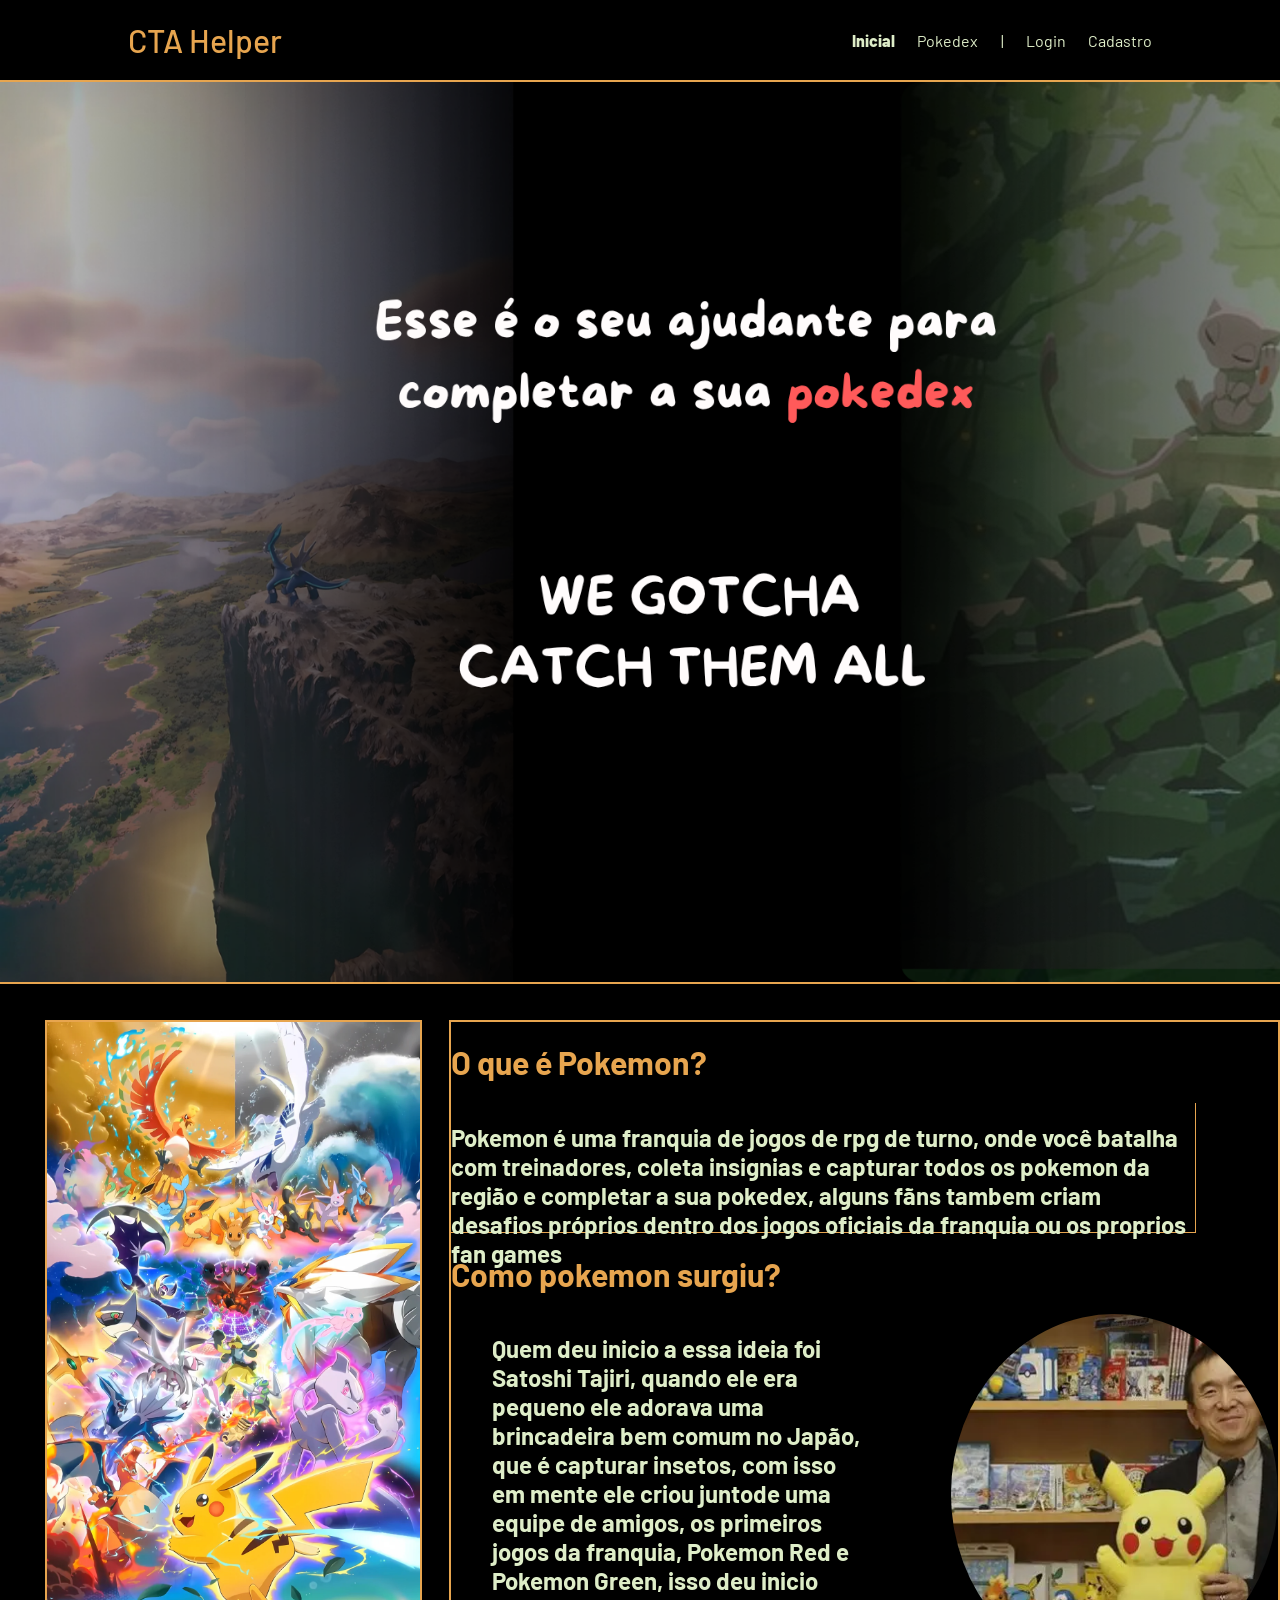
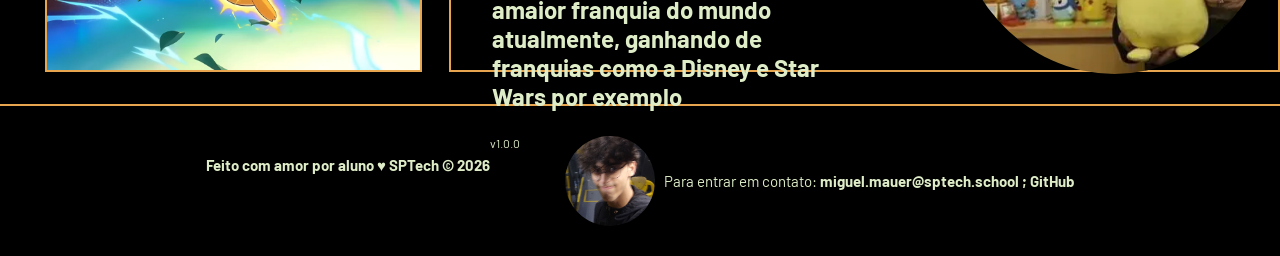
<file: web-data-viz-main/public/index.html>
<!DOCTYPE html>
<html lang="en">

<head>
    <meta charset="UTF-8">
    <meta http-equiv="X-UA-Compatible" content="IE=edge">
    <meta name="viewport" content="width=device-width, initial-scale=1.0">

    <title>CTA Helper | Página Inicial</title>

    <script src="./js/sessao.js"></script>

    <link rel="stylesheet" href="./css/estilo.css">
    <link rel="icon" href="./assets/icon/favicon2.ico">
    <link rel="preconnect" href="https://fonts.gstatic.com">
</head>

<body>
    <div class="header">
      <div class="container">
        <h1 class="titulo">CTA Helper</h1>
        <ul class="navbar">
          <li class="agora">
            <a href="#">Inicial</a>
          </li>
          <li>
            <a href="simulador.html">Pokedex</a>
          </li>
          <li>|</li>
          <li>
            <a href="login.html">Login</a>
          </li>
          <li>
            <a href="cadastro.html">Cadastro</a>
          </li>
        </ul>
      </div>
    </div>
  
    <div class="banner"></div>
  
    <div class="pok-info">
      <div class="pok-info-img">
        <img src="./assets/imgs/index2.png" alt="">
      </div>
      <div class="pok-info-content">
        <h1>O que é Pokemon?</h1>
        <div class="pok-info-content-1">
          <h2>Pokemon é uma franquia de jogos de rpg de turno, onde você batalha com treinadores, coleta insignias e capturar todos os pokemon da região e completar a sua pokedex, alguns fãns tambem criam desafios próprios dentro dos jogos oficiais da franquia ou os proprios fan games</h2>
        </div>
        <h1>Como pokemon surgiu?</h1>
        <div class="howtosurged-pokemon">
        <div class="pok-info-content-2">
        <h2>Quem deu inicio a essa ideia foi Satoshi Tajiri, quando ele era pequeno ele adorava uma brincadeira bem comum no Japão, que é capturar insetos, com isso em mente ele criou juntode uma equipe de amigos, os primeiros jogos da franquia, Pokemon Red e Pokemon Green, isso deu inicio amaior franquia do mundo atualmente, ganhando de franquias como a Disney e Star Wars por exemplo</h2>
        </div>
        <div class="satoshi-tajiri"></div>
        </div>
      </div>
    </div>
  
    <div class="footer">
      <div class="container">
        <h4>Feito com amor por aluno &hearts; SPTech &copy; 2026</h4>
        <span class="version">v1.0.0</span>
        <div class="dev-img"></div>
        <span class="span-dev"> Para entrar em contato: <b>miguel.mauer@sptech.school ; <a href="https://github.com/Miguel-SpTech" class="a-dev">GitHub</a></b></span>
      </div>
    </div>
  </body>

</html>
</file>
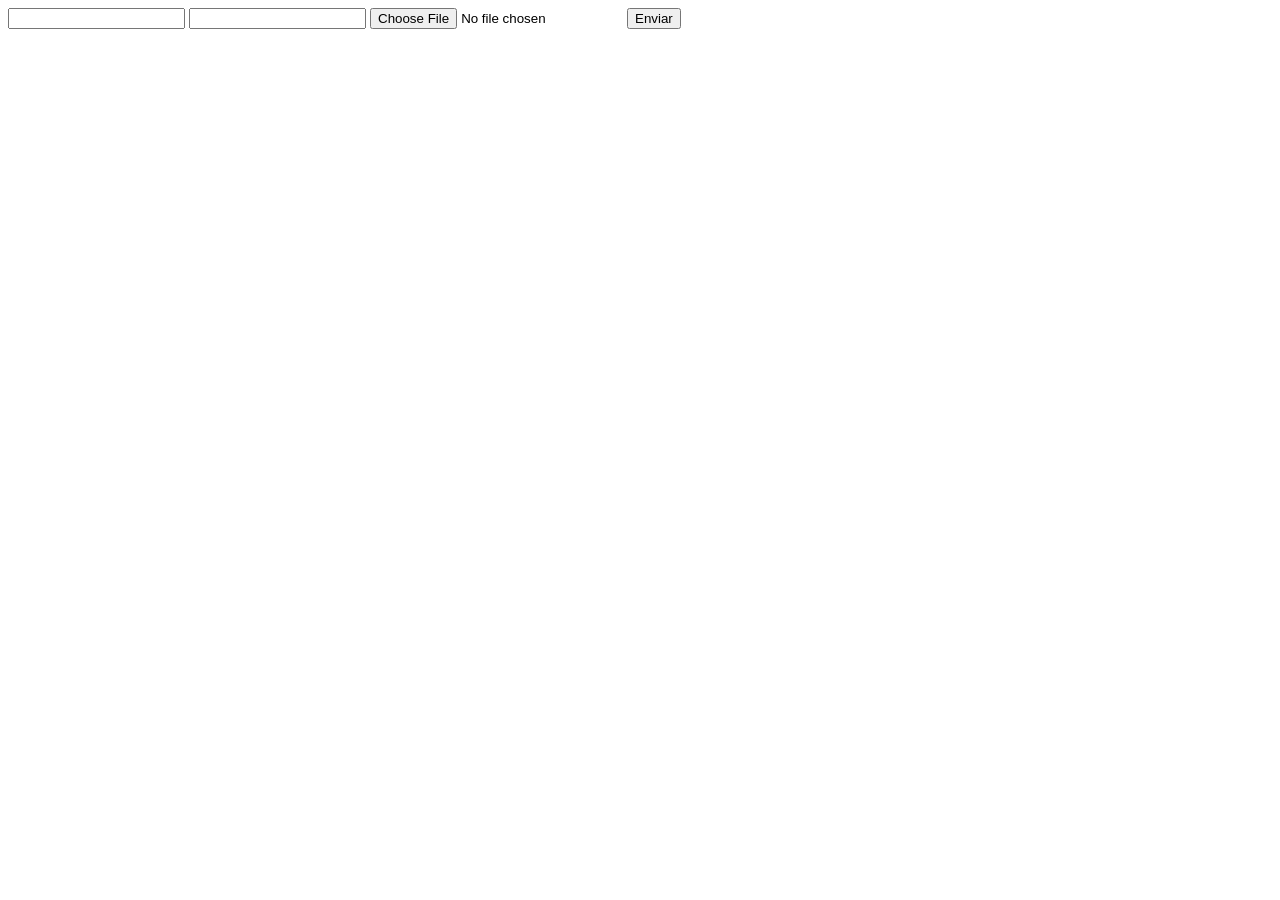
<file: web-data-viz-main/DOCUMENTOS_DE_APOIO/exemplo_de_upload_de_arquivo/public/index.html>
<!DOCTYPE html>
<html lang="en">

<head>
  <meta charset="UTF-8">
  <meta http-equiv="X-UA-Compatible" content="IE=edge">
  <meta name="viewport" content="width=device-width, initial-scale=1.0">
  <title>Upload</title>
</head>

<body>

  <div>
    <input name="nome" id="nome" type="text" />
    <input name="email" id="email" type="url" />
    <input name="foto" id="foto" type="file" />
    <button onclick="enviar()">Enviar</button>
  </div>

  <div id="container"></div>
</body>

</html>

<script>
  function enviar() {
    const formData = new FormData();
    formData.append('foto', foto.files[0])
    formData.append('nome', nome.value)
    formData.append('email', email.value)

    fetch("/usuarios/cadastro", {
      method: "POST",
      body: formData
    })
      .then(res => {
        window.location = "./perfil.html"
      })
      .catch(err => {
        console.log(err);
      })
  }
</script>
</file>
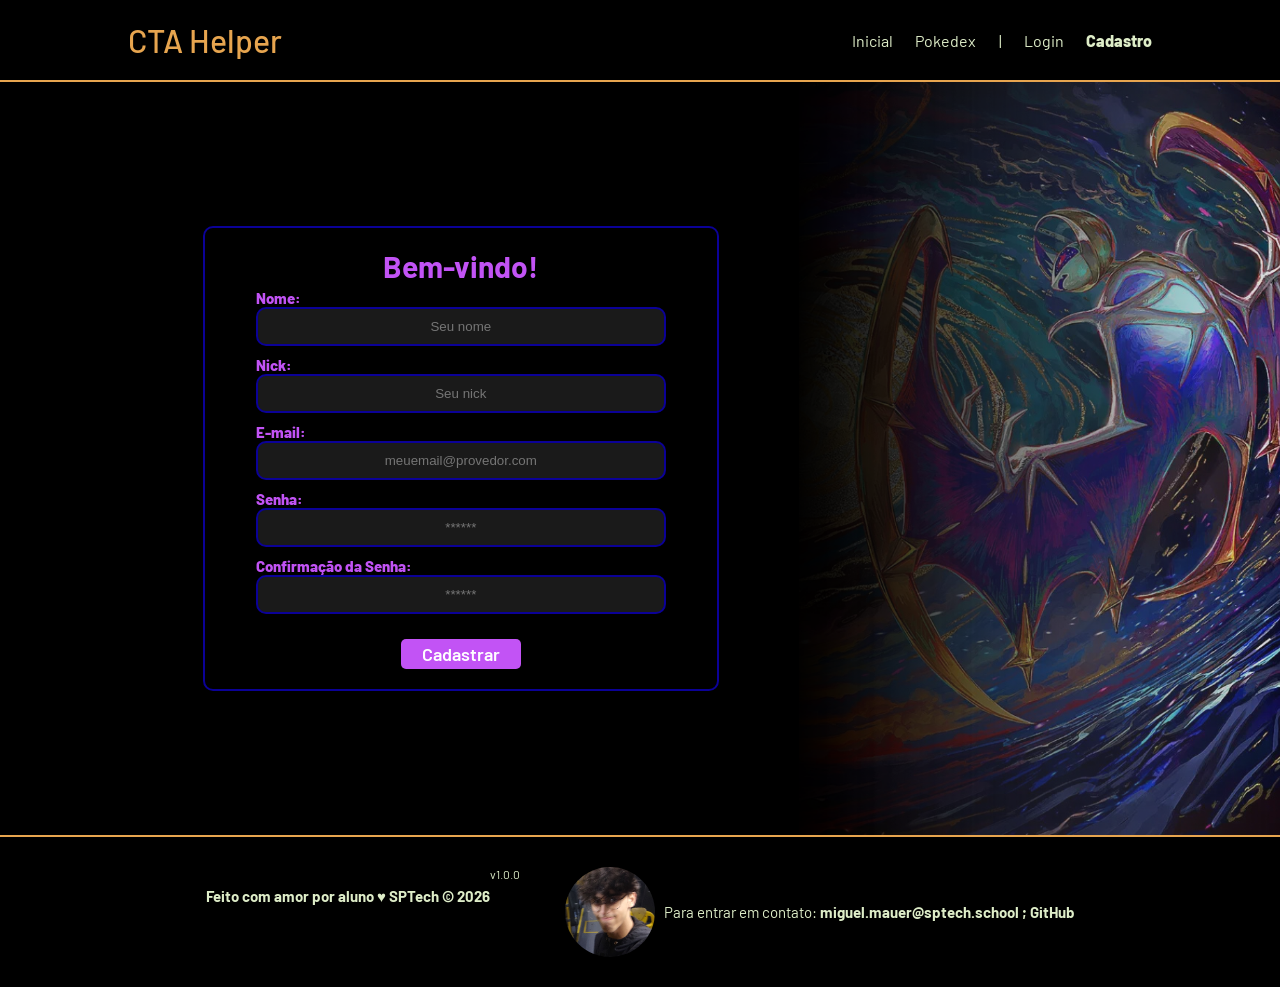
<file: web-data-viz-main/public/cadastro.html>
<!DOCTYPE html>
<html lang="pt-br">

<head>
  <meta charset="UTF-8" />
  <meta http-equiv="X-UA-Compatible" content="IE=edge" />
  <meta name="viewport" content="width=device-width, initial-scale=1.0" />

  <title>AquaTech | Cadastro</title>

  <script src="./js/sessao.js"></script>

  <link rel="stylesheet" href="./css/estilo.css" />
  <link rel="icon" href="./assets/icon/favicon2.ico" />
  <link rel="preconnect" href="https://fonts.gstatic.com" />
</head>

<body onload="">
  <!--header inicio-->
  <div class="header">
    <div class="container">
      <h1 class="titulo">CTA Helper</h1>
      <ul class="navbar">
        <li>
          <a href="index.html">Inicial</a>
        </li>
        <li>
          <a href="simulador.html">Pokedex</a>
        </li>
        <li>|</li>
        <li>
          <a href="login.html">Login</a>
        </li>
        <li class="agora">
          <a href="#">Cadastro</a>
        </li>
      </ul>
    </div>
  </div>
  <!--header fim-->

  <div class="cadastro">
    <div class="alerta_erro">
      <div class="card_erro" id="cardErro">
        <span id="mensagem_erro"></span>
      </div>
    </div>
    <div class="container">
      <div class="card card-cadastro">
        <h2>Bem-vindo!</h2>
        <div class="formulario">
          <!--
                         Para inserir mais um campo, copie uma das inputs abaixo.
                         Assim que inserir vá para o script abaixo.
                     -->
          <div class="campo">
            <span>Nome:</span>
            <input id="nome_input" type="text" placeholder="Seu nome" />
          </div>
          <div class="campo">
            <span>Nick:</span>
            <input id="nick_input" type="text" placeholder="Seu nick" />
          </div>
          <div class="campo">
            <span>E-mail:</span>
            <input id="email_input" type="text" placeholder="meuemail@provedor.com" />
          </div>
          <div class="campo">
            <span>Senha:</span>
            <input id="senha_input" type="password" placeholder="******" />
          </div>
          <div class="campo">
            <span>Confirmação da Senha:</span>
            <input id="confirmacao_senha_input" type="password" placeholder="******" />
          </div>
          <!-- <div class="campo"><span>Escolha sua foto de perfil:</span></div>
          <div class="fotos-de-perfil">
            <label>
              <input type="radio" name="fotoperfil_input" id="fotoperfil_input" value="1">
              <img src="./assets/imgs/1.png" id="fotoperfil_input_img" alt="">
            </label>
            <label>
              <input type="radio" name="fotoperfil_input" id="fotoperfil_input" value="2">
              <img src="./assets/imgs/2.jpg" id="fotoperfil_input_img" alt="">
            </label>
            <label>
              <input type="radio" name="fotoperfil_input" id="fotoperfil_input" value="3">
              <img src="./assets/imgs/3.jpg" id="fotoperfil_input_img" alt="">
            </label><label>
              <input type="radio" name="fotoperfil_input" id="fotoperfil_input" value="4">
              <img src="./assets/imgs/4.jpg" id="fotoperfil_input_img" alt="">
            </label><label>
              <input type="radio" name="fotoperfil_input" id="fotoperfil_input" value="5">
              <img src="./assets/imgs/5.jpg" id="fotoperfil_input_img" alt="">
            </label>
          </div> -->
          <button class="botao" onclick="cadastrar()">Cadastrar</button>
          <div id="div_aguardar"></div>
        </div>
        <div id="div_erros_login"></div>
      </div>
    </div>
  </div>

  <!--footer inicio-->
  <div class="footer">
      <div class="container">
        <h4>Feito com amor por aluno &hearts; SPTech &copy; 2026</h4>
        <span class="version">v1.0.0</span>
        <div class="dev-img"></div>
        <span class="span-dev"> Para entrar em contato: <b>miguel.mauer@sptech.school ; <a href="https://github.com/Miguel-SpTech" class="a-dev">GitHub</a></b></span>
      </div>
    </div>
  <!--footer fim-->
</body>

</html>

<script>

  // Array para armazenar empresas cadastradas para validação de código de ativação 
  let listaEmpresasCadastradas = [];

  function cadastrar() {
    // aguardar();

    //Recupere o valor da nova input pelo nome do id
    // Agora vá para o método fetch logo abaixo
    var nomeVar = nome_input.value;
    var nickVar = nick_input.value;
    var emailVar = email_input.value;
    var senhaVar = senha_input.value;
    var confirmacaoSenhaVar = confirmacao_senha_input.value;
    // var fotoperfilVar = document.querySelector('input[name="fotoperfil_input"]:checked').value;
    
    console.log(nomeVar, nickVar, emailVar, senhaVar, confirmacaoSenhaVar);
    // Verificando se há algum campo em branco
    if (
      nomeVar == "" ||
      nickVar == "" ||
      emailVar == "" ||
      senhaVar == "" ||
      confirmacaoSenhaVar == "" 
      // fotoperfilVar == ""
    ) {
      cardErro.style.display = "block";
      mensagem_erro.innerHTML =
        "(Mensagem de erro para todos os campos em branco)";

      // finalizarAguardar();
      return false;
    } else {
      setInterval(sumirMensagem, 5000);
    

    // Verificando se o código de ativação é de alguma empresa cadastrada
    // for (let i = 0; i < listaEmpresasCadastradas.length; i++) {
    //   if (listaEmpresasCadastradas[i].codigo_ativacao == codigoVar) {
    //     idEmpresaVincular = listaEmpresasCadastradas[i].id
    //     console.log("Código de ativação válido.");
    //     break;
    //   } else {
    //     cardErro.style.display = "block";
    //     mensagem_erro.innerHTML = "(Mensagem de erro para código inválido)";
    //     finalizarAguardar();
    //   }
    // }

    // Enviando o valor da nova input
    fetch("/usuarios/cadastrar", {
      method: "POST",
      headers: {
        "Content-Type": "application/json",
      },
      body: JSON.stringify({
        // crie um atributo que recebe o valor recuperado aqui
        // Agora vá para o arquivo routes/usuario.js
        nomeServer: nomeVar,
        nickServer: nickVar,
        emailServer: emailVar,
        senhaServer: senhaVar
        // fotoperfilServer: fotoperfilVar
      }),
    })
      .then(function (resposta) {

        console.log("resposta: ", resposta);
        if (resposta.ok) {
          cardErro.style.display = "block";

          mensagem_erro.innerHTML =
            "Cadastro realizado com sucesso! Redirecionando para tela de Login...";

          setTimeout(() => {
            window.location = "login.html";
          }, "2000");

          limparFormulario();
          // finalizarAguardar();
        } else {
          throw "Houve um erro ao tentar realizar o cadastro!";
        }
      })
      .catch(function (resposta) {
        // finalizarAguardar();
        console.log(`#ERRO: ${resposta}`);
      });

    return false;
  }
  }

  // Listando empresas cadastradas 
  // function listar() {
  //   fetch("/empresas/listar", {
  //     method: "GET",
  //   })
  //     .then(function (resposta) {
  //       resposta.json().then((empresas) => {
  //         empresas.forEach((empresa) => {
  //           listaEmpresasCadastradas.push(empresa);

  //           console.log("listaEmpresasCadastradas")
  //           console.log(listaEmpresasCadastradas[0].codigo_ativacao)
  //         });
  //       });
  //     })
  //     .catch(function (resposta) {
  //       console.log(`#ERRO: ${resposta}`);
  //     });
  // }

  function sumirMensagem() {
    cardErro.style.display = "none";
  }
</script>
</file>
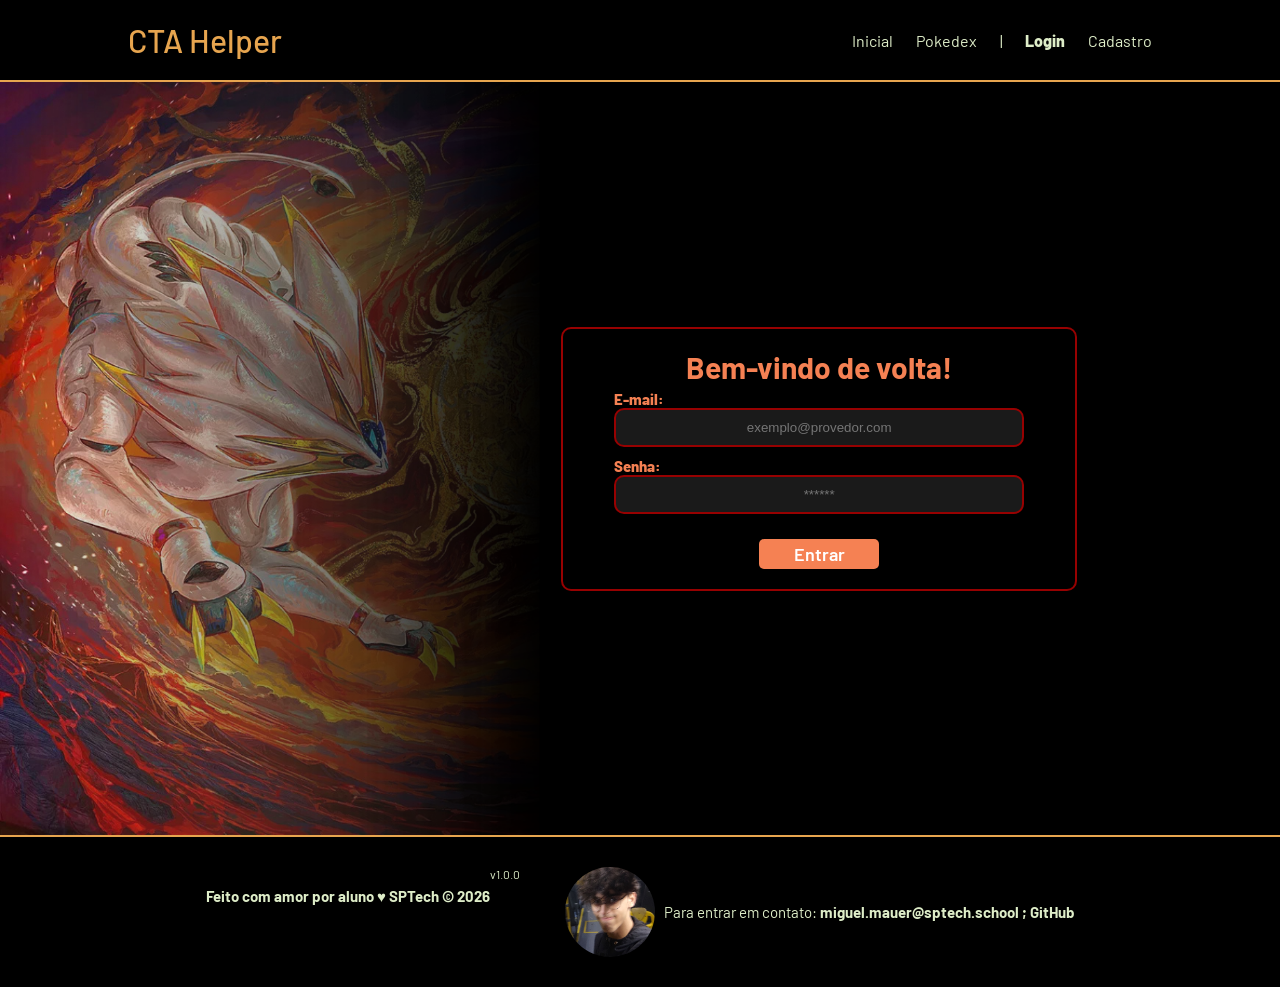
<file: web-data-viz-main/public/login.html>
<!DOCTYPE html>
<html lang="pt-br">

<head>
    <meta charset="UTF-8">
    <meta http-equiv="X-UA-Compatible" content="IE=edge">
    <meta name="viewport" content="width=device-width, initial-scale=1.0">

    <title>AquaTech | Login</title>

    <script src="./js/sessao.js"></script>

    <link rel="stylesheet" href="./css/estilo.css">
    <link rel="icon" href="./assets/icon/favicon2.ico">
    <link rel="preconnect" href="https://fonts.gstatic.com">
</head>

<body>

    <!--Header-->

    <div class="header">
        <div class="container">
            <h1 class="titulo">CTA Helper</h1>
            <ul class="navbar">
                <li>
                    <a href="index.html">Inicial</a>
                </li>
                <li>
                    <a href="simulador.html">Pokedex</a>
                </li>
                <li>|</li>
                <li class="agora">
                    <a href="#">Login</a>
                </li>
                <li>
                    <a href="cadastro.html">Cadastro</a>
                </li>
            </ul>
        </div>
    </div>


    <div class="login">
        <div class="alerta_erro">
            <div class="card_erro" id="cardErro">
                <span id="mensagem_erro"></span>
            </div>
        </div>
        <div class="container">
            <div class="card card-login">
                <h2>Bem-vindo de volta!</h2>
                <div class="formulario">
                    <div class="campo">
                        <span>E-mail:</span>
                        <input id="email_input" type="text" placeholder="exemplo@provedor.com">
                    </div>
                    <div class="campo">
                        <span>Senha:</span>
                        <input id="senha_input" type="password" placeholder="******">
                    </div>
                    <button class="botao" onclick="entrar()">Entrar</button>
                </div>
                <div id="div_erros_login"></div>
            </div>
        </div>
    </div>

    <!--footer inicio-->
    <div class="footer">
      <div class="container">
        <h4>Feito com amor por aluno &hearts; SPTech &copy; 2026</h4>
        <span class="version">v1.0.0</span>
        <div class="dev-img"></div>
        <span class="span-dev"> Para entrar em contato: <b>miguel.mauer@sptech.school ; <a href="https://github.com/Miguel-SpTech" class="a-dev">GitHub</a></b></span>
      </div>
    </div>
    <!--footer fim-->

</body>

</html>

<script>


    function entrar() {
        // aguardar();

        var emailVar = email_input.value;
        var senhaVar = senha_input.value;

        if (emailVar == "" || senhaVar == "") {
            cardErro.style.display = "block"
            mensagem_erro.innerHTML = "(Mensagem de erro para todos os campos em branco)";
            // finalizarAguardar();
            return false;
        }
        else {
            setInterval(sumirMensagem, 5000)
        }

        console.log("FORM LOGIN: ", emailVar);
        console.log("FORM SENHA: ", senhaVar);

        fetch("/usuarios/autenticar", {
            method: "POST",
            headers: {
                "Content-Type": "application/json"
            },
            body: JSON.stringify({
                emailServer: emailVar,
                senhaServer: senhaVar
            })
        }).then(function (resposta) {
            console.log("ESTOU NO THEN DO entrar()!")

            if (resposta.ok) {
                console.log(resposta);

                resposta.json().then(json => {
                    console.log(json);
                    console.log(JSON.stringify(json));
                    sessionStorage.EMAIL_USUARIO = json.email;
                    sessionStorage.NOME_USUARIO = json.nome;
                    sessionStorage.NICK_USUARIO = json.nick;
                    sessionStorage.ID_USUARIO = json.id;
                    sessionStorage.POKEMON_DO_USUARIO = json.pokemon;

                    setTimeout(function () {
                        window.location = "./dashboard/cards.html";
                    }, 1000); // apenas para exibir o loading

                });

            } else {

                console.log("Houve um erro ao tentar realizar o login!");

                resposta.text().then(texto => {
                    console.error(texto);
                    // finalizarAguardar(texto);
                });
            }

        }).catch(function (erro) {
            console.log(erro);
        })

        return false;
    }

    function sumirMensagem() {
        cardErro.style.display = "none"
    }

</script>
</file>
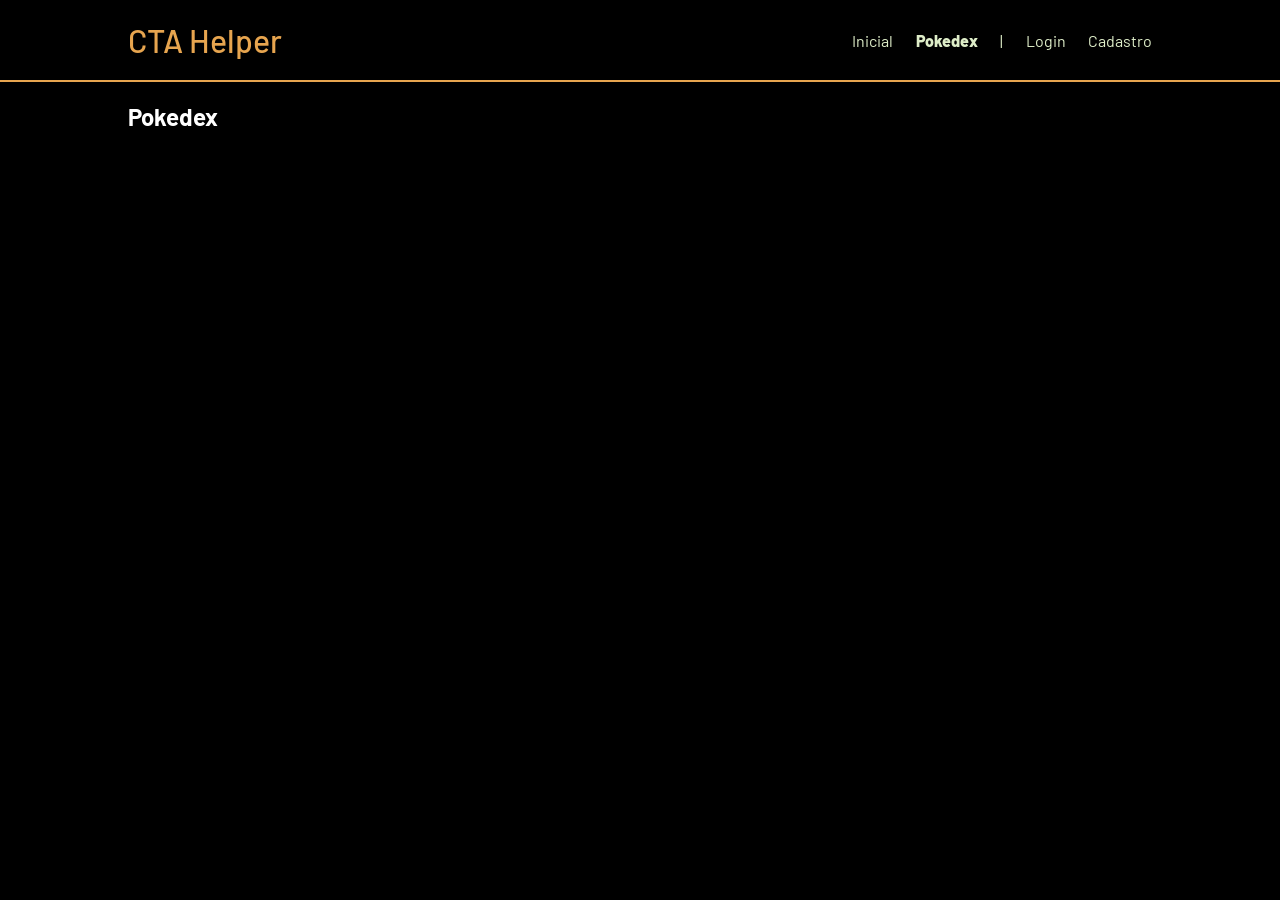
<file: web-data-viz-main/public/simulador.html>
<!DOCTYPE html>
<html lang="pt-br">

<head>
    <meta charset="UTF-8">
    <meta http-equiv="X-UA-Compatible" content="IE=edge">
    <meta name="viewport" content="width=device-width, initial-scale=1.0">

    <title>AquaTech | Simulador</title>

    <script src="./js/sessao.js"></script>

    <link rel="stylesheet" href="./css/estilo.css">
    <link rel="icon" href="./assets/icon/favicon2.ico">
    <link rel="preconnect" href="https://fonts.gstatic.com">
</head>

<body>

    <!--header inicio-->
    <div class="header">
        <div class="container">
            <h1 class="titulo">CTA Helper</h1>
            <ul class="navbar">
                <li>
                    <a href="./index.html">Inicial</a>
                </li>
                <li class="agora">Pokedex</li>
                <li>|</li>
                <li>
                    <a href="./login.html">Login</a>
                </li>
                <li>
                    <a href="./cadastro.html">Cadastro</a>
                </li>
            </ul>
        </div>
    </div>


    <!-- simulador inicio -->
    <div class="simulador">
        <div class="container">
            <h2>Pokedex</h2>
            <div id="div_pokedex">
            </div>
        </div>
    </div>
    <!-- simulador fim -->

    <script>
        async function pokedex() {
        for(let p = 1;p<1026;p++) {
            const response = await fetch(`https://pokeapi.co/api/v2/pokemon/${p}`);
            const data = await response.json();
            console.log(data);
            console.log(data.types.length)
            document.getElementById("div_pokedex").innerHTML += `
                <div class="pokedex-card">
                    <span class="pokemon-number">#${p}</span>
                    <span class="pokemon-name"><b>${data.forms[0].name}</b></span>
                    <img src="${data.sprites.front_default}" class="pokemon-img" alt="">
                    ${data.types.length == 1 ? `<img src="./assets/imgs/${data.types[0].type.name}.png" class="pokemon-type" alt="">` : `<img src="./assets/imgs/${data.types[0].type.name}.png" class="pokemon-type" alt=""><img src="./assets/imgs/${data.types[1].type.name}.png" class="pokemon-type" alt="">`}
                </div>
                `
            }
        }
        pokedex()
    </script>
</body>

</html>
</file>
<file: web-data-viz-main/public/css/estilo.css>
@import url('https://fonts.googleapis.com/css2?family=Barlow:ital,wght@0,100;0,200;0,300;0,400;0,500;0,600;0,700;0,800;0,900;1,100;1,200;1,300;1,400;1,500;1,600;1,700;1,800;1,900&display=swap');

body {
  margin: 0;
  padding: 0;
  font-family: 'Barlow', 'Segoe UI', 'Segoe UI', Tahoma, Geneva, Verdana, sans-serif;
  background-color: black;
}

:root {
  --tamanho-header: 80px;
  --tamanho-banner: calc(100vh - var(--tamanho-header) - var(--tamanho-footer) - 2px);
  --tamanho-simulador: calc(100vh - var(--tamanho-header) - var(--tamanho-footer) - 2px);
  --tamanho-login: calc(100vh - var(--tamanho-header) - var(--tamanho-footer) - 2px);
  --tamanho-footer: 65px;
}

.container {
  display: flex;
  width: 80%;
  margin: auto;
}

.header {
  height: var(--tamanho-header);
  border-bottom: 2px solid #e7a54f;
}

.header .container {
  justify-content: space-between;
  align-items: center;
  height: 100%;
}

.header a {
  text-decoration: none;
  color: #deedc8;
}

.agora {
  font-weight: 800;
}

.navbar {
  width: 300px;
  display: flex;
  align-items: center;
  justify-content: space-between;
  list-style: none;
  color: #deedc8;
}

.titulo {
  color: #e7a54f;
  width: fit-content;
  font-weight: 500;
}

.header h1 {
  margin: 0;
}

/* BANNER */

.banner {
  height: 100vh;
  color: white;
  background-image: url('../assets/imgs/index1.png');
  background-size: cover;
  background-repeat: no-repeat;
}

/* MISSÃO VISÃO VALORES */

.pok-info {
  height: 80vh;
  border-top: 2px solid #e7a54f;
  display: flex;
}

.pok-info-img {
  height: 90%;
  width: 393px;
  margin-left: 5vh;
  margin-top: 4vh;
  border: 2.5px solid #e7a54f;
}

.pok-info-img  img{
  height: 100%;
}

.pok-info-content {
  height: 90%;
  width: 70%;
  margin-top: 4vh;
  margin-left: 3vh;
  border: 2.5px solid #e7a54f;
  justify-content: center;
  justify-items: center;
  color: #deedc8;
}

.pok-info-content h1 {
  color: #e7a54f;
}

.pok-info-content-1 {
  display: flex;
  border-bottom: 1px solid #e7a54f;
  border-right: 1px solid #e7a54f;
  width: 90%;
  height: 20%;
}

.howtosurged-pokemon {
  display: flex;
}

.pok-info-content-2 {
  display: flex;
  margin-left: 5%;
  width: 50%;
  height: 50%;
}

.satoshi-tajiri {
  background-image: url(../assets/imgs/Satoshi-Tajiri.png);
  background-repeat: no-repeat;
  background-size: cover;

  margin-left: 10%;
  border-radius: 100%;
  width: 40vh;
  height: 40vh;
}

/* FOOTER */

.footer {
  background-color: #000;
  border-top: 2px solid #e7a54f;
  height: 150px;
  color: #deedc8;
  display: flex;
  font-size: 15px;
}

.footer .container {
  justify-content: center;
  text-align: center;
}

.footer .container .version {
  font-size: 12px;
}

.dev-img {
  width: 10vh;
  height: 10vh;
  border-radius: 100%;
  background-image: url(../assets/imgs/dev.png);
  background-repeat: no-repeat;
  background-size: cover;
  margin-left: 5vh;
}

.span-dev {
  align-self: center;
  margin-left: 1vh;
}

.a-dev {
  text-decoration: none;
  color: #deedc8;
}

/* CADASTRO */
.cadastro {
  height: var(--tamanho-login);
  background-image: url('../assets/imgs/cadastro1.png');
  background-size: cover;
  background-repeat: no-repeat;
}

.cadastro .container {
  justify-content: center;
  align-items: center;
  height: 100%;
}

.cadastro .container .card {
  width: 50%;
  background-color: #000;
  border: 2px solid #0b0197;
  border-radius: 10px;
  margin-right: 35%;
  display: flex;
  align-items: center;
  justify-content: space-evenly;
  color: rgb(194, 83, 245);
  flex-direction: column;
  height: fit-content;
  padding: 20px 0;
}

.cadastro .container .card h2 {
  margin: 0;
  font-size: 30px;
}

.cadastro .container .formulario {
  display: flex;
  height: 90%;
  width: 80%;
  justify-content: space-around;
  flex-direction: column;
}

.cadastro .container .formulario span {
  font-size: 15px;
  font-weight: 800;
}

.cadastro .container .formulario input {
  border: 2px solid #0b0197;
  background-color: rgb(26, 26, 26);
  color: rgb(255, 255, 255);
  text-align: center;
  border-radius: 10px;
  margin: 0;
}

.cadastro .container .formulario select {
  border: 2px solid #0b0197;
  background-color: rgb(26, 26, 26);
  color: rgb(255, 255, 255);
  height: 36px;
  text-align: center;
  border-radius: 10px;
  margin: 0;
}

.cadastro .container .campo {
  display: flex;
  flex-direction: column;
  justify-content: start;
  padding: 5px 0;
}

.cadastro .container .botao {
  cursor: pointer;
  font-family: "Barlow", sans-serif;
  border: 0;
  border-radius: 5px;
  font-weight: 600;
  font-size: 18px;
  color: #fff;
  background-color: rgb(194, 83, 245);
  width: 120px;
  height: 30px;
  align-self: center;
  margin-top: 20px;
}

.cadastro .container .fotos-de-perfil {
  display: flex;
}

#fotoperfil_input_img {
  height: 100px;
  width: 100px;
  border-radius: 100%;
}

/* LOGIN */

.login {
  height: var(--tamanho-login);
  background-image: url('../assets/imgs/login1.png');
  background-size: cover;
  background-repeat: no-repeat;
}

.login .container {
  justify-content: center;
  align-items: center;
  height: 100%;
}

.login .container .card {
  width: 50%;
  background-color: #000;
  border: 2px solid #970101;
  border-radius: 10px;
  margin-left: 35%;
  display: flex;
  align-items: center;
  justify-content: space-evenly;
  color: rgb(245, 129, 83);
  flex-direction: column;
  height: fit-content;
  padding: 20px 0;
}

.login .container .card h2 {
  margin: 0;
  font-size: 30px;
}

.login .container .formulario {
  display: flex;
  height: 90%;
  width: 80%;
  justify-content: space-around;
  flex-direction: column;
}

.login .container .formulario span {
  font-size: 15px;
  font-weight: 800;
}

.login .container .formulario input {
  border: 2px solid #970101;
  background-color: rgb(26, 26, 26);
  color: rgb(255, 255, 255);
  text-align: center;
  border-radius: 10px;
  margin: 0;
}

.login .container .formulario select {
  border: 2px solid #970101;
  background-color: rgb(26, 26, 26);
  color: rgb(255, 255, 255);
  height: 36px;
  text-align: center;
  border-radius: 10px;
  margin: 0;
}

.login .container .campo {
  display: flex;
  flex-direction: column;
  justify-content: start;
  padding: 5px 0;
}

.login .container .botao {
  cursor: pointer;
  font-family: "Barlow", sans-serif;
  border: 0;
  border-radius: 5px;
  font-weight: 600;
  font-size: 18px;
  color: #fff;
  background-color: rgb(245, 129, 83);
  width: 120px;
  height: 30px;
  align-self: center;
  margin-top: 20px;
}

#div_erros_login {
  display: none
}

/* FORMULARIO */

.alerta_erro{
  display: flex;
  justify-content: flex-end;
}

.card_erro {
  display: none;
  background-color: #fff;
  color: black;
  width: 230px;
  position: fixed;
  border-radius: 4px;
  border: #ED145B 3px solid;
  padding: 10px;
  margin-right: 10%;
}

.card_erro #mensagem_erro{
  font-weight: 500;
  font-size: 20px;
}

.formulario .tipo_campo {
  font-size: 20px;
  font-weight: 600 !important;
}

.formulario {
  display: flex;
  flex-direction: column;
}

input {
  margin-bottom: 10px;
  border: 2px solid #32b9cd;
  padding: 10px;
  text-align: center;
  border-radius: 10px;
}

.btn {
  font-family: "Barlow", sans-serif;
  border: 0;
  border-radius: 5px;
  font-weight: 600;
  font-size: 18px;
  padding: 10px 15px;
  color: white;
  background-color: #ED145B;
  width: 120px;
  align-self: center;
  margin-top: 5px;
}

.loading-div {
  width: 50px;
  margin: auto;
  display: none;
}

.loading-div img {
  height: 50px;
  width: 50px;
}

/* SIMULADOR */

.simulador {
  color: white;
}

.simulador .container {
  flex-direction: column;
  height: var(--tamanho-simulador);
}

#div_pokedex {
  display: flex;
  flex-wrap: wrap;
  gap: 2vh;
}

.pokedex-card {
  width: 27vh;
  border: 2px solid #d03c5c;
  border-radius: 10px;
  align-items: center;
  display:flex;
  flex-direction: column;
  margin-bottom: 2vh;
}

.pokemon-number{
  margin-top: 1vh;
  font-size: 20px;
  color: #fff;
}

.pokemon-name {
  margin-top: 3%;
  font-size: 15px;
  color: #fff;
}

.pokemon-img {
  height: 150px;
  width: 150px;
  margin-top: 10%;
  margin-bottom: 7.5%
}

.pokemon-type {
  height: 25px;
  width: 100px;
  margin-bottom: 3%;
}

.pokemon-register-button {
  background-color: #1b0045;
  color: #fff;
  border: 2px solid #e6c8f6;
  border-radius: 5px;
  height: 5vh;
  width: 20vh;
  font-size: 15px;
  font-family: "Comic Sans MS", cursive;
  margin-bottom: 5%;
}

.pokemon-registered-button {
  background-color: #403d3d;
  color: #fff;
  border: 2px solid #161516;
  border-radius: 5px;
  height: 5vh;
  width: 20vh;
  font-size: 15px;
  font-family: "Comic Sans MS", cursive;
  margin-bottom: 5%;
}

/* ALERTA */

#alerta {
  position: absolute;
  right: 0;
  bottom: 0;
}

.mensagem-alarme {
  background-color: white;
  border-radius: 5px;
  width: 300px;
  height: 80px;
  margin: 10px;
  padding: 10px 0;
  display: flex;
  justify-content: space-evenly;
  align-items: center;
}

.mensagem-alarme h3 {
  font-size: 14px;
  margin: 0;
}

.mensagem-alarme .informacao {
  width: 66%;
}

.alarme-sino {
  width: 48px;
  height: 48px;
  animation-name: bell;
  animation-duration: 4s;
  background-image: url('https://cdn-icons-png.flaticon.com/512/1157/1157000.png');
  background-size: cover;
  animation-iteration-count: infinite;
}

/* DASHBOARD */

.janela {
  display: flex;
  /* width: 100vw; */
}

.header-left a {
  text-decoration: none;
  color: white;
}

.header-left {
  position: fixed;
  top: 0;
  left: 0;
  z-index: 999;
  height: 100vh;
  width: 20%;
  display: flex;
  flex-direction: column;
  justify-content: space-evenly;
  align-items: center;
  border-right: 3px solid #e7a54f;
  background-color: #212124;
}

.dash-header {
  background-color: #212124;
}

.dash {
  width: 80%;
  position: relative;
  top: 0;
  left: 20%;
  background-color: #161618;
  height: 100vh;
  overflow: auto;
}

.btn-nav {
  width: 40%;
  color: rgb(0, 0, 0);
  background-color: #deedc8;
  border-radius: 5px;
  text-align: center;
  padding: 2% 5%;
}

.btn-nav h3 {
  color: #000;
}

.btn-nav-white {
  width: 40%;
  background-color: #000;
  border: 3px solid #deedc8;
  border-radius: 5px;
  text-align: center;
  padding: 2% 5%;
  color: #deedc8;
}

.btn-nav-white h3 {
  color: #deedc8;
  padding: 0;
  margin: 0;
}

.btn-nav h3,
.btn-logout h3 {
  margin: 0;
  padding: 0;
}

.btn-logout {
  margin: 0;
  padding: 0;
  width: 20%;
  background-color: #e7a54f;
  color: #000000;
  border-radius: 10px;
  text-align: center;
  padding: 10px 15px;
  margin-bottom: 100px;
  cursor: pointer;
}

.dash-content {
  margin-left: 25%;
  width: 80%;
}

.white {
  color: #fff;
}

.pokedex-bar {
  height: 10vh;
  align-content: center;
  align-items: center;
  display: flex;
  gap: 2vh;
  justify-content: end;
  justify-items: end;
  padding-right: 7%;
  padding-top: 3%;
}

.pokedex-bar-span {
  color: #deedc8;
  margin-right: 2%;
}

.pokedex-bar-button {
  height: 5vh;
  background-color: transparent;
  border: 0px;
  color: #deedc8;
  border-bottom: 2px solid #deedc8;
}

.pokedex-bar-button-actual {
  height: 5vh;
  background-color: transparent;
  border: 0px;
  color: #bfe685;
  border-bottom: 2px solid #bfe685;
}

/* GRAFICOS */

.grafico-pizza {
  height: 60vh;
  width: 120vh;
  border-radius: 10px;
  border: 2px solid #e7a54f;
  margin-left: 5vh;
  margin-right: 5vh;
  display: flex;
  margin-bottom: 2vh;
  align-items: center;
}

.div-kpi-dentro-do-grafico {
  height: 5vh;
  width: 10vh;
  border: 2px solid #e7a54f;
  margin-left: 5vh;
  margin-right: 5vh;
  display: flex;
  justify-content: center;
  align-items: center;
}

.texto-kpi {
  font-size: 25px;
}

#filter-button {
  width: 10vh;
  height: 5vh;
  margin-left: 1vh;
}

#div-grafico {
  width: 50vh;
  height: 50vh;
  margin-left: 2vh;
}

#div_progress_bar {
  height: 30vh;
  width: 120vh;
  display: flex;
  border: 2px solid #e7a54f;
  border-radius: 10px;
  justify-content: center;
  align-items: center;
  margin-left: 5vh;
  margin-right: 5vh;
  margin-bottom: 2vh;
}

#progress_bar {
  width: 100vh;
  height: 5vh;
  border-radius: 100px;
  border: 2px solid #fff;
}

@keyframes bell {
  0%   {transform: rotate(25deg)}
  25%  {transform: rotate(-25deg)}
  50%  {transform: rotate(25deg)}
  75%  {transform: rotate(-25deg)}
  100% {transform: rotate(25deg)}
}
</file>
